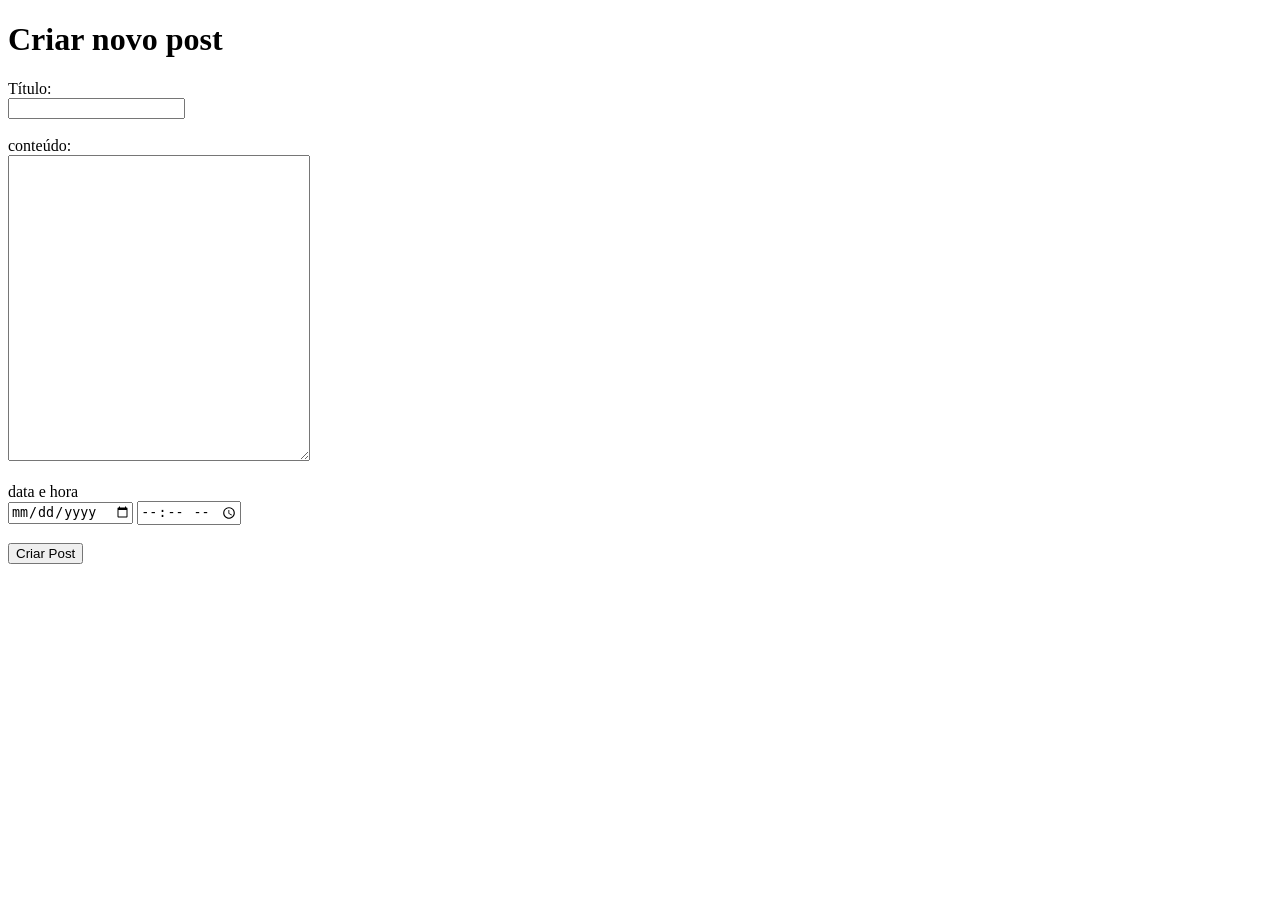
<file: Back-end/criar_post.html>
<!DOCTYPE html>
<html lang="en">
<head>
    <meta charset="UTF-8">
    <meta http-equiv="X-UA-Compatible" content="IE=edge">
    <meta name="viewport" content="width=device-width, initial-scale=1.0">
    <title>Document</title>
</head>
<body>
    <h1>Criar novo post</h1>

    <!--Formulario de criação de post-->
    <form action="criar_post.php" method="post">

        <label for="titulo">Título: </label><br>
        <input type="text" id="titulo" name="titulo" required><br><br>

        <label for="conteudo">conteúdo: </label><br>
        <textarea  id="conteudo" name="conteudo" cols="35" rows="20" required></textarea><br><br>

        <label for="data-hora">data e hora</label><br>
        <input type="date">
       <input type="time">
        <br><br>
       <button type="submit" value="Enviar">Criar Post</button>
    </form>

<script>
    let funcionario = { CodFun: '1' };
        let isLoading = false;

        function getFuncionarios(){
                isLoading = true;

            fetch('http://localhost/api/backend/remover_funcionario_por_id.php',
                    {
                        //criacao e ultilização do metódo delet
                    method: 'POST',
                    headers: {
                        'Content-Type': 'application/json',
                    },
                    body: JSON.stringify(funcionario)
                    }
                )
                //resposta em json
            .then(response => response.json())
            .then(response => {
                console.log(response);
            })
            .catch(erro => {
                console.log(erro);
            })
            .finally(()=>{
                isLoading = false;
            })
        }

        getFuncionarios(); // Buscar Dados
    </script>
    
    
    <script src="https://cdn.jsdelivr.net/npm/bootstrap@5.3.8/dist/js/bootstrap.bundle.min.js" integrity="sha384-FKyoEForCGlyvwx9Hj09JcYn3nv7wiPVlz7YYwJrWVcXK/BmnVDxM+D2scQbITxI" crossorigin="anonymous"></script>    

</body>
</html>
</file>
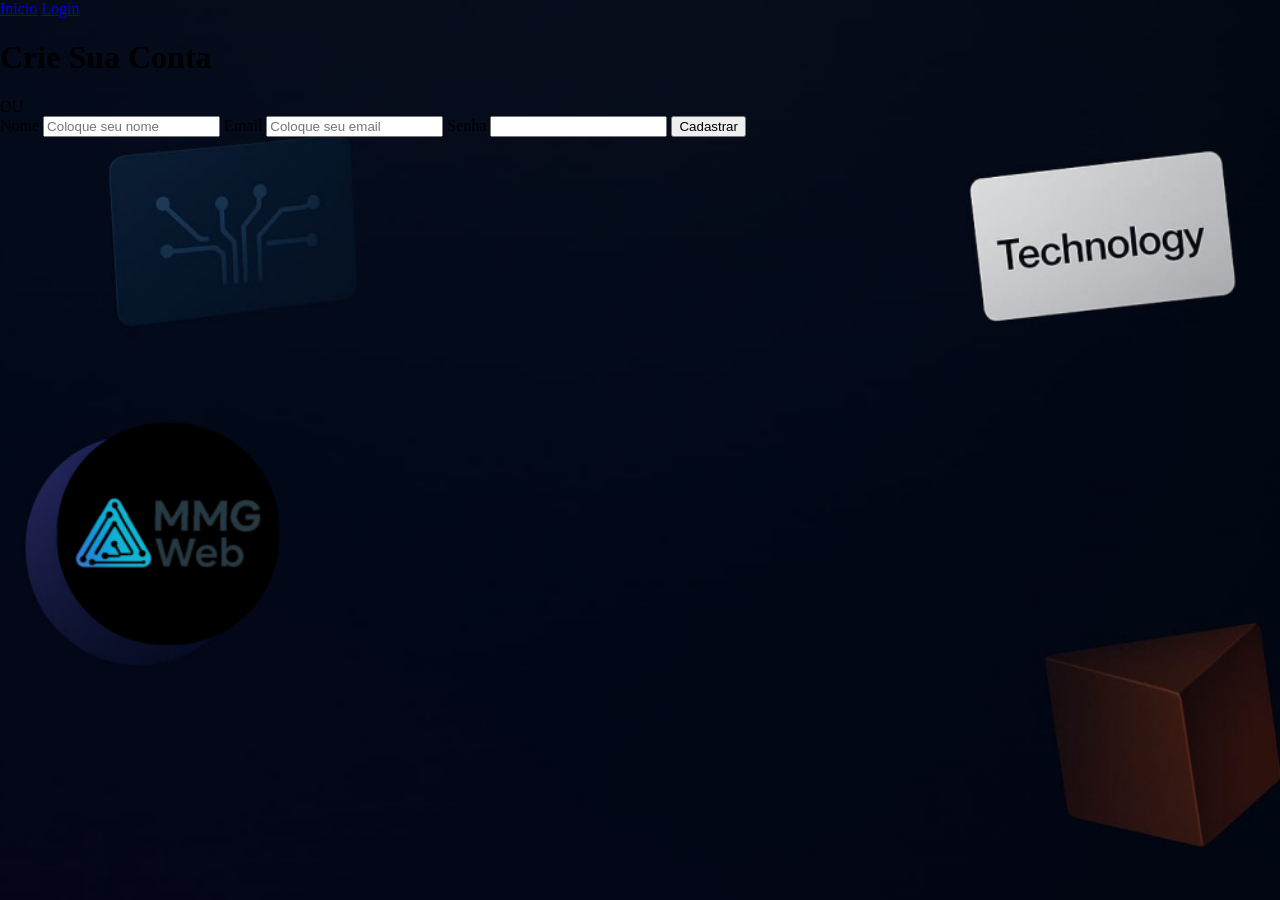
<file: Front-end/Cadastro.html>
<!DOCTYPE html>
<html lang="en">
<head>
    <meta charset="UTF-8">
    <meta name="viewport" content="width=device-width, initial-scale=1.0">
    <link rel="stylesheet" href="assents.css">
    <title>Document</title>
</head>
<body>
    <header> <!--Cabeçalho-->
        <nav><!--NavBar-->
            <!--Inicio button-->
            <a href="btn-nav">Inicio</a>
            <!--Login button-->
            <a href="btn-nav">Login</a>
        </nav>
    </header>

    <!--- Container-informações/titulo -->
    <div class="container">
        <h1>Crie Sua Conta</h1>

        <div class="ou">
            <!--riscos do OU-->
            <span></span> OU <span></span>
        </div>

        <form action="">
            <!--Campo Nome-->
            <label for="">Nome</label>
            <input type="text" class="nome" placeholder="Coloque seu nome">
            
            <!--Campo Email-->
            <label for="">Email</label>
            <input type="email" class="email" placeholder="Coloque seu email">
            
            <!--Campo Senha-->
            <label for="">Senha</label>
            <input type="password" class="senha" plaseholder="Coloque sua senha">
            
            <button class="btn-cadastrar">Cadastrar</button>
            </form>
        </div>


        <div class="circulo"></div>
</body>
</html>
</file>
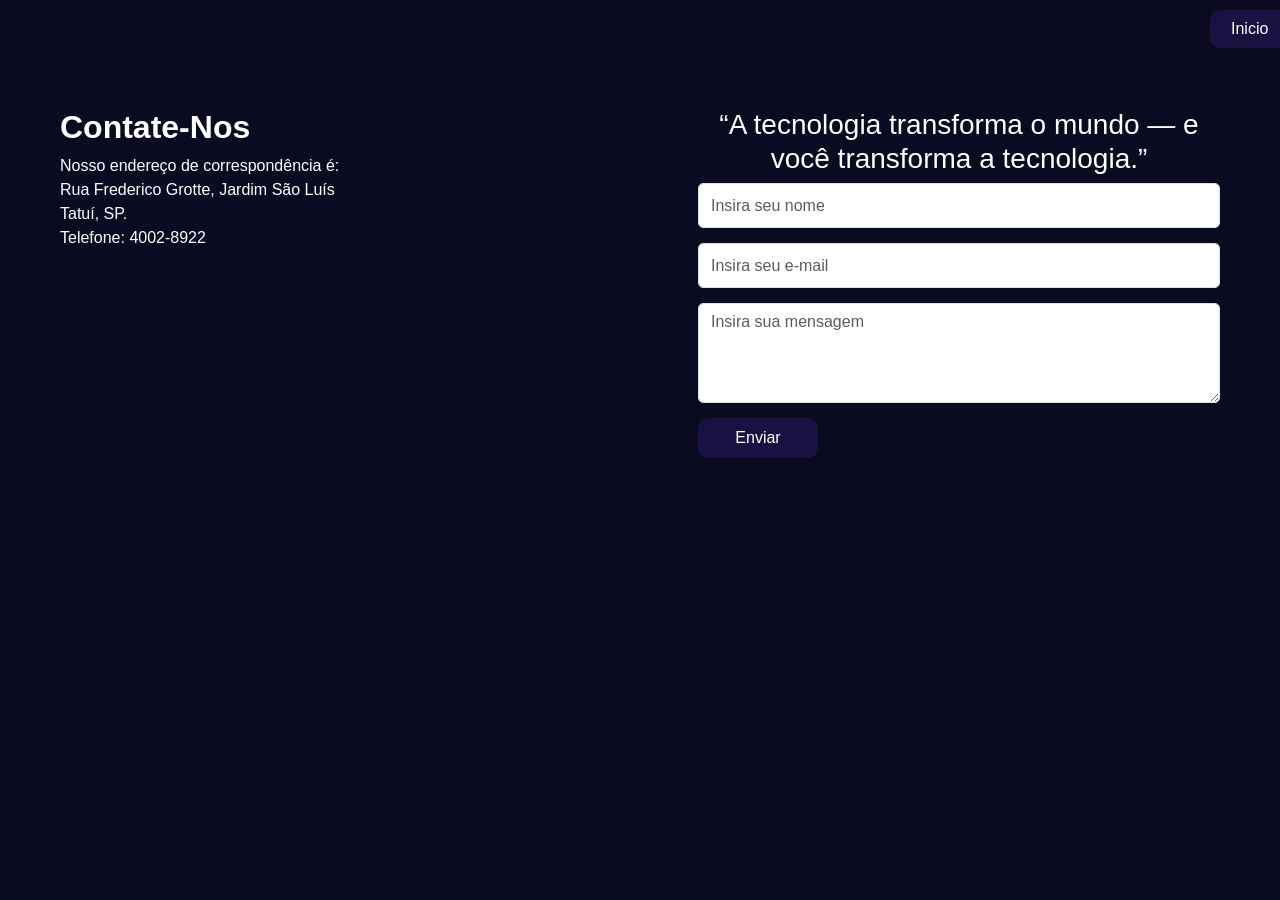
<file: Front-end/contato.html>
<!DOCTYPE html>
<html lang="pt-br">
<head>
    <meta charset="UTF-8">
    <meta name="viewport" content="width=device-width, initial-scale=1.0">
    <title>Contato</title>
    <link href="https://cdn.jsdelivr.net/npm/bootstrap@5.3.8/dist/css/bootstrap.min.css" rel="stylesheet">
    <link rel="stylesheet" href="contato.css">
</head>
<body>
        <div>
    <a class="btn btn-inicio" href="Index.html">Inicio</a>
</div>
<div class="container-contato">
    
    <div class="info">
        <h2>Contate-Nos</h2>
        <p>Nosso endereço de correspondência é:<br>
        Rua Frederico Grotte, Jardim São Luís<br>
        Tatuí, SP.<br>
        Telefone: 4002-8922</p>

    </div>

    <div class="form-area">
        <h3>“A tecnologia transforma o mundo — e você transforma a tecnologia.”</h3>
        <input type="text" class="form-control" placeholder="Insira seu nome">
        <input type="email" class="form-control" placeholder="Insira seu e-mail">
        <textarea class="form-control textarea" placeholder="Insira sua mensagem"></textarea>
        <button class="btn-enviar">Enviar</button>
    </div>
</div>

</body>
</html>
</file>
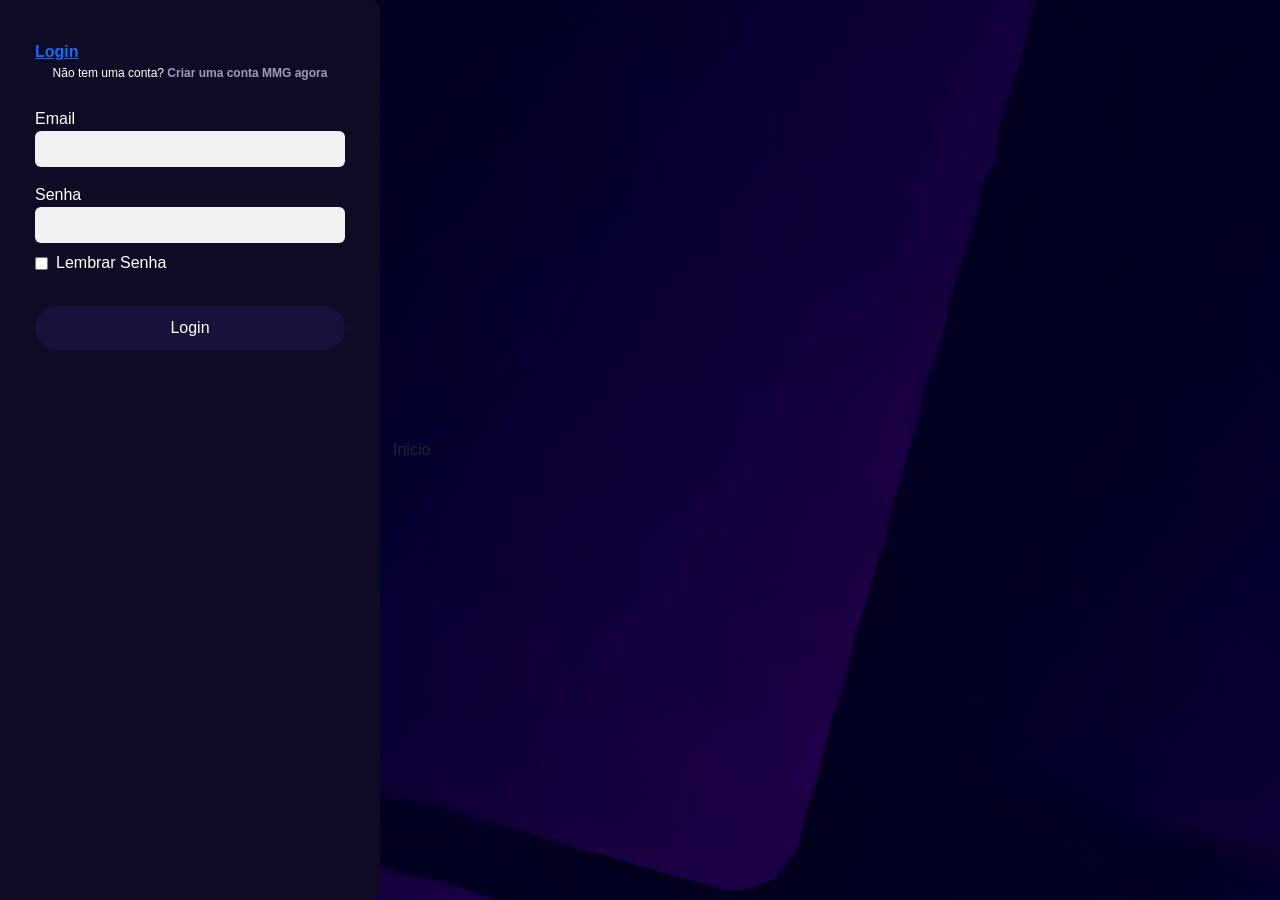
<file: Front-end/login.html>
<!doctype html>
<html lang="en">
<head>
<meta charset="utf-8">
<meta name="viewport" content="width=device-width, initial-scale=1">
<title>Login</title>
<link href="https://cdn.jsdelivr.net/npm/bootstrap@5.3.8/dist/css/bootstrap.min.css" rel="stylesheet">
<link rel="stylesheet" href="login.css">
</head>
<body>

<div class="login-container">
<a id="login" href="Index.html">Login</a>
<p>Não tem uma conta? <a href="#">Criar uma conta MMG agora</a></p>


<label>Email</label>
<input type="email" class="form-control mb-3">


<label>Senha</label>
<input type="password" class="form-control mb-2">


<div class="d-flex align-items-center mb-3">
<input type="checkbox" class="me-2"> <span>Lembrar Senha</span>
</div>


<button class="btn-login">Login</button>

</div>
<div>
    <a class="btn btn-inicio" href="Index.html">Inicio</a>
</div>

<script src="https://cdn.jsdelivr.net/npm/bootstrap@5.3.8/dist/js/bootstrap.bundle.min.js"></script>
</body>
</html>
</file>
<file: Front-end/assents.css>
/* Fundo da página */
body {
    background-image: url("Imagens/fundo.png");
    background-size: cover;
    background-position: center;
    background-repeat: no-repeat;
    min-height: 100vh;
    margin: 0;
}
.back{
    background-color:#140C36;
    border-radius: 80px;
    height: 46px;
}
.back2{
    background-color:#140C36;
    border-radius: 80px;
    height: 39px;
    align-items: center;
    justify-content: center;
}
/* NAVBAR */
.custom-nav {
    padding: 12px 20px;
    border-radius: 50px;
    margin: 15px;
}

/* Botões da navbar */
.btn-nav {
    background-color: #18113a;
    color: white;
    border-radius: 50px;
    padding: 6px 18px;
justify-content: center;
}

.btn-nav:hover {
    background-color: #1c1549;
    color: #fff;
}

/* Botão Login */
.btn-login {
    background-color: rgb(31, 17, 75);
    color: white;
    border-radius: 50px;
    padding: 6px 20px;
    
}

.btn-login:hover {
    background-color:#221a58;        
}

/* Logo */
.logo-img {
    width: 45px;
    height: auto;
    border-radius: 90px
}

/*texto do meio*/
.center-content {
    max-width: 600px;
    margin: 130px auto;
}

.texto-principal {
    color: white;
    font-size: 18px;
    line-height: 1.6;
}

/* Botão Continuar */
.btn-continuar {
    margin-top: 20px;
    background-color: #18113a;
    color: white;
    padding: 10px 40px;
    border-radius: 50px;
}

.btn-continuar:hover {
    background-color: #1c1549;
}
</file>
<file: Front-end/contato.css>
body {
            background-color: #0a0b20;
            color: white;
            font-family: Arial, sans-serif;
        }
        .container-contato {
            display: flex;
            justify-content: space-between;
            padding: 60px;
        }
        .info {
            width: 40%;
        }
        .info h2 {
            font-weight: bold;
        }
        .redes img{
            width: 30px;
            margin-right: 10px;
    
        }
        .form-area {
            width: 45%;
        }
        .form-area h3 {
            text-align: center;
        }
        .form-control{
            background-color: white;
            border-radius: 5px;
            margin-bottom: 15px;
            height: 45px;
        }
        .form-control.textarea {
            height: 100px;
        }
        .btn-enviar {
            background-color: #1a1142;
            color: white;
            width: 120px;
            border-radius: 10px;
            border: none;
            padding: 8px 15px;
        }
        .btn-inicio {
            margin-top: 10px;
            margin-left: 1210px;
    background-color: #1a1142;
    color: white;
    border-radius: 10px;
    padding: 6px 20px;
}
</file>
<file: Front-end/login.css>
*{margin:0;padding:0;box-sizing:border-box;}


body{
background:url('Imagens/login.png') no-repeat center center/cover;
height:100vh;
display:flex;
justify-content:flex-start;
align-items:center;
font-family:Arial, sans-serif;
}


.login-container{
height: 100%;
width:380px;
background:#100b25;
padding:40px 35px;
border-radius:0 10px 10px 0;
color:white;
}


.login-container a{
font-weight:600;
text-align:center;
margin-bottom:5px;
}
.login-container p{
text-align:center;
font-size:12px;
margin-bottom:25px;
}
.login-container p a{
color:#9c9cbd;
text-decoration:none;
}


.form-control{
background:#f1f1f1 !important;
border:none;
height:36px;
}


.btn-login{
width:100%;
background:#18113a;
color:white;
padding:10px;
border:none;
border-radius:30px;
margin-top:15px;
}


.forgot{
font-size:12px;
display:block;
text-align:center;
margin-top:20px;
opacity:0.6;
}

.btn-inicio:hover {
    background-color:#221a58;        
}
</file>
